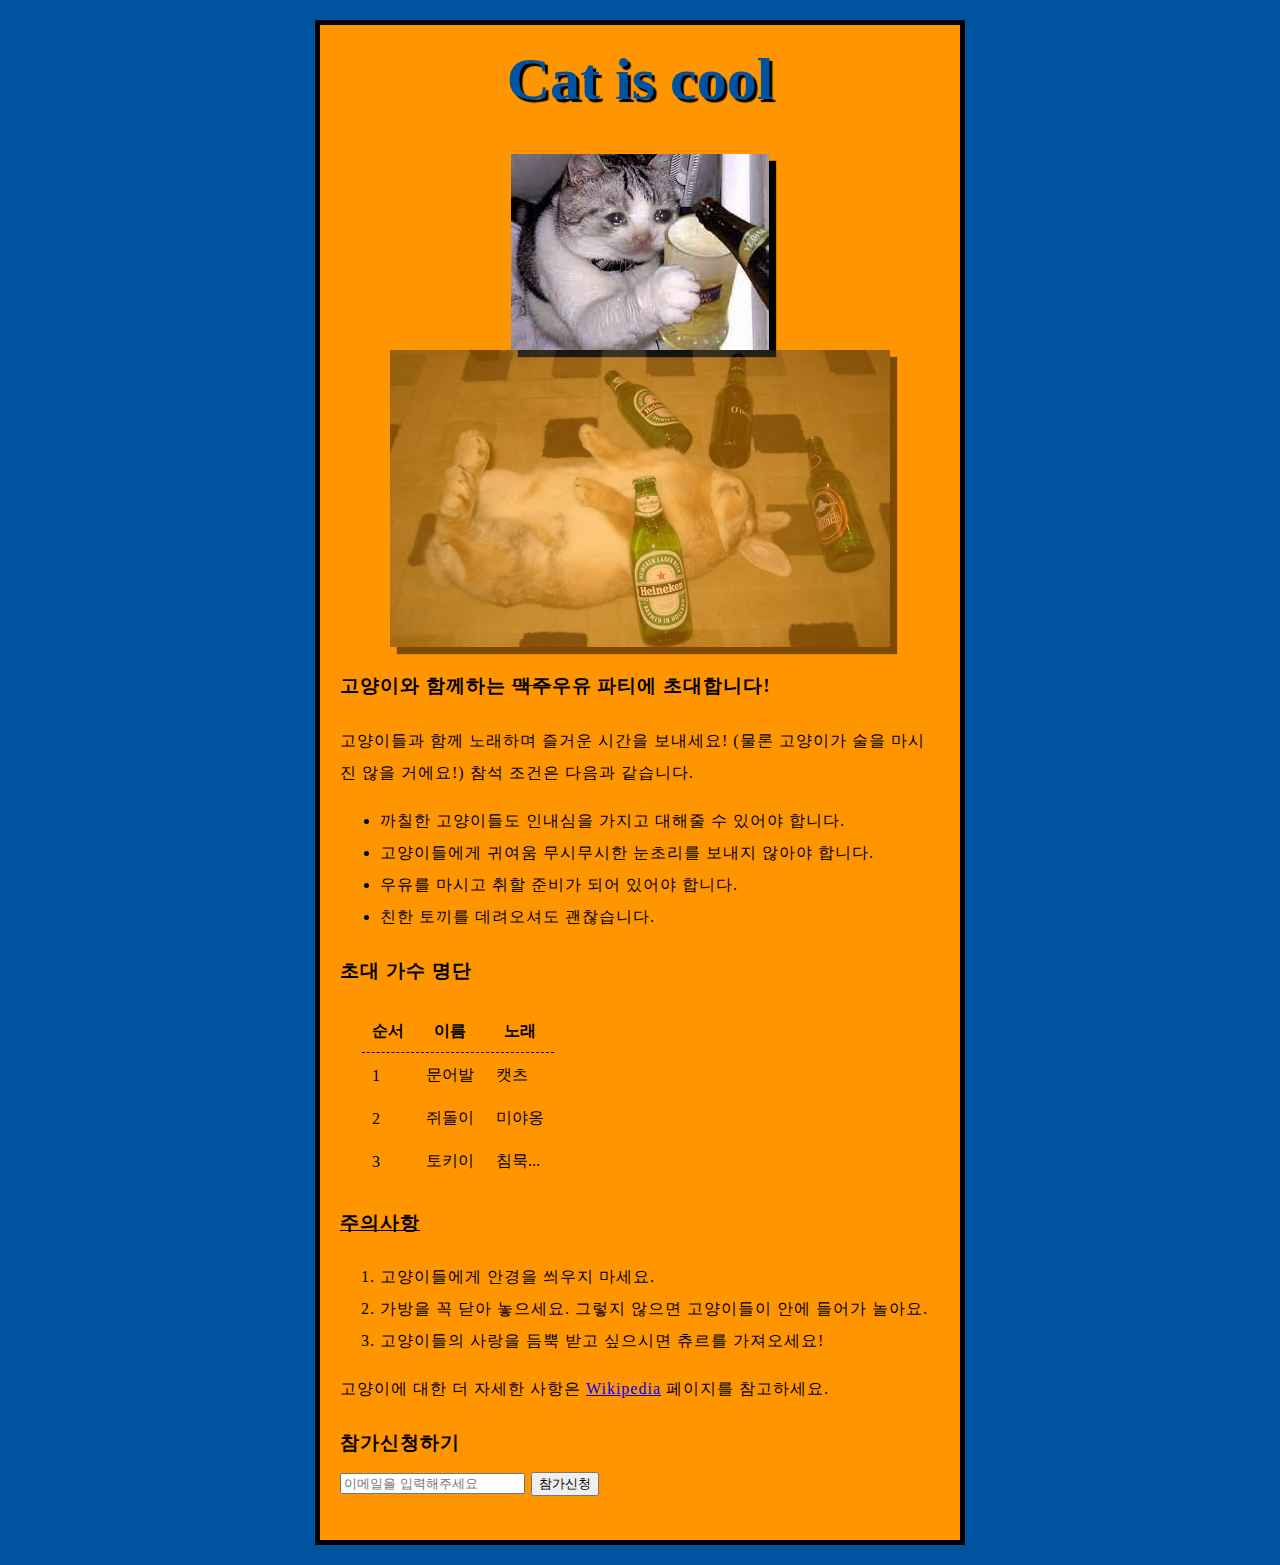
<file: index.html>
<!DOCTYPE html>
<html lang="en">
  <head>
    <meta charset="utf-8">
    <title>My first page</title>
    <link href="style.css" rel="stylesheet" type="text/css">
  </head>
  <body>
    <h1>Cat is cool</h1>
    <div class="container">
      <img src="beer.jpg" alt="beer" class="overlay" />
      <img src="bunny beer.jpeg" alt="bunny beer" class="overlay" />
    </div>
      
    <p class="bold">고양이와 함께하는 <strike>맥주</strike>우유 파티에 초대합니다!</p>

    <p>고양이들과 함께 노래하며 즐거운 시간을 보내세요!
(물론 고양이가 술을 마시진 않을 거에요!) 참석 조건은 다음과 같습니다.</p>

    <ul>
      <li>까칠한 고양이들도 인내심을 가지고 대해줄 수 있어야 합니다.</li>
      <li>고양이들에게 귀여움 무시무시한 눈초리를 보내지 않아야 합니다.</li>
      <li>우유를 마시고 취할 준비가 되어 있어야 합니다.</li>
      <li>친한 토끼를 데려오셔도 괜찮습니다.</li>
    </ul>

    <p class="bold">초대 가수 명단</p>

    <table>
      <thead>
        <th>순서</th>
        <th>이름</th>
        <th>노래</th>
      </thead>
      <tbody>
        <tr>
          <td>1</td>
          <td>문어발</td>
          <td>캣츠</td>
        </tr>
        <tr>
          <td>2</td>
          <td>쥐돌이</td>
          <td>미야옹</td>
        </tr>
        <tr>
          <td>3</td>
          <td>토키이</td>
          <td>침묵...</td>
        </tr>
      </tbody>
    </table>

    <p id="warning" class="bold">주의사항</p>

    <ol>
      <li>고양이들에게 안경을 씌우지 마세요.</li>
      <li>가방을 꼭 닫아 놓으세요. 그렇지 않으면 고양이들이 안에 들어가 놀아요.</li>
      <li>고양이들의 사랑을 듬뿍 받고 싶으시면 츄르를 가져오세요!</li>
    </ol>

    <p>고양이에 대한 더 자세한 사항은 <a href="https://en.wikipedia.org/wiki/Cat">Wikipedia</a> 페이지를 참고하세요.</p>

    <p class="bold">
      참가신청하기<br />
      <input name="name" placeholder="이메일을 입력해주세요" />
      <button onClick="alert('신청완료')">참가신청</button>
    </p>
  </body>
</html>
</file>
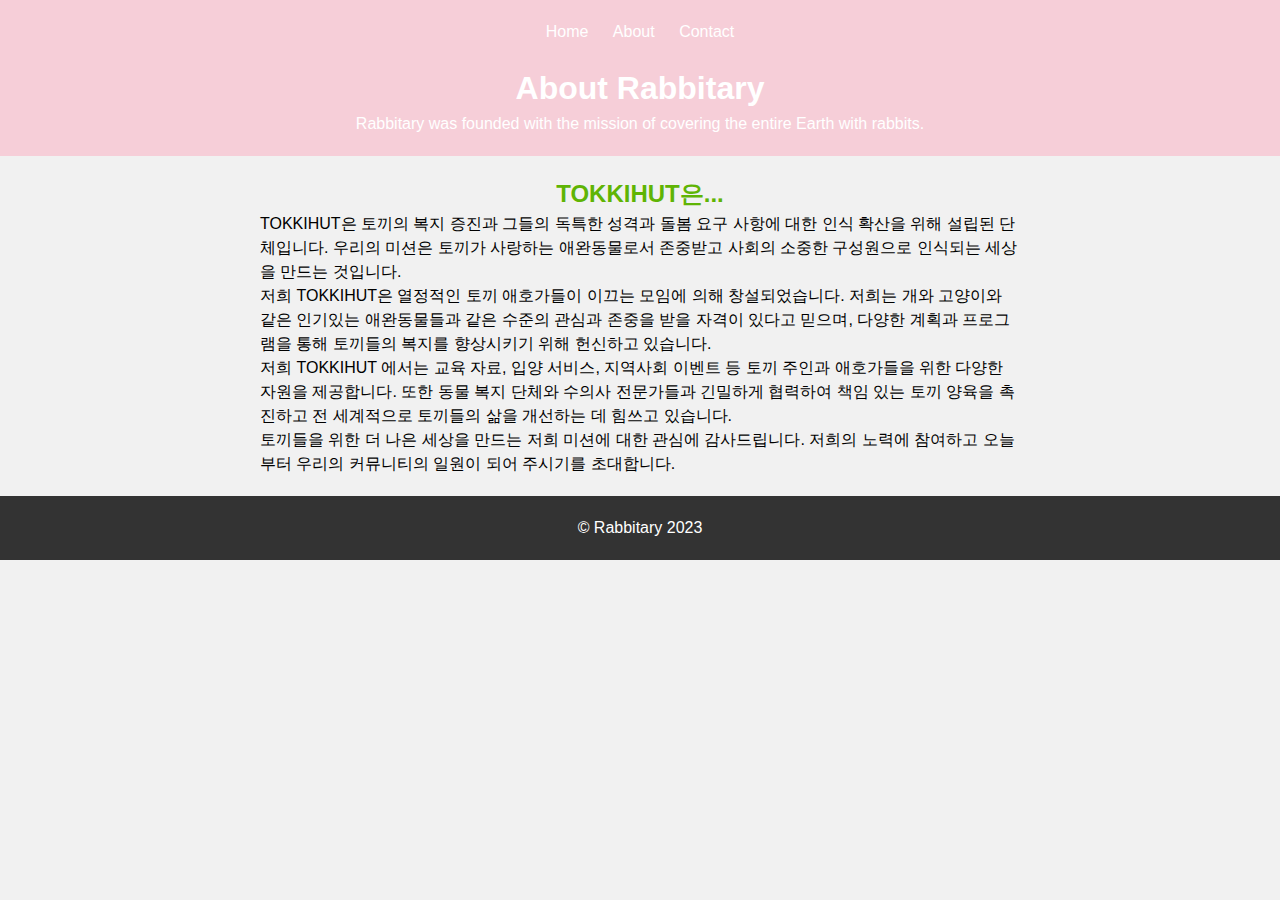
<file: chatgpt/about.html>
<!DOCTYPE html>
<html lang="en">
<head>
  <meta charset="UTF-8">
  <title>TOKKIHUT - About</title>
  <link rel="stylesheet" href="style.css">
</head>
<body>
  <header>
    <nav>
      <ul>
        <li><a href="rabbitary.html">Home</a></li>
        <li><a href="#">About</a></li>
        <li><a href="#">Contact</a></li>
      </ul>
    </nav>
    <h1>About Rabbitary</h1>
    <p>Rabbitary was founded with the mission of covering the entire Earth with rabbits.</p>
  </header>
  
  <main>
    <h2>TOKKIHUT은...</h2>
    <p>TOKKIHUT은 토끼의 복지 증진과 그들의 독특한 성격과 돌봄 요구 사항에 대한 인식 확산을 위해 설립된 단체입니다. 우리의 미션은 토끼가 사랑하는 애완동물로서 존중받고 사회의 소중한 구성원으로 인식되는 세상을 만드는 것입니다.</p>
    <p>저희 TOKKIHUT은 열정적인 토끼 애호가들이 이끄는 모임에 의해 창설되었습니다. 저희는 개와 고양이와 같은 인기있는 애완동물들과 같은 수준의 관심과 존중을 받을 자격이 있다고 믿으며, 다양한 계획과 프로그램을 통해 토끼들의 복지를 향상시키기 위해 헌신하고 있습니다.</p>
    <p>저희 TOKKIHUT 에서는 교육 자료, 입양 서비스, 지역사회 이벤트 등 토끼 주인과 애호가들을 위한 다양한 자원을 제공합니다. 또한 동물 복지 단체와 수의사 전문가들과 긴밀하게 협력하여 책임 있는 토끼 양육을 촉진하고 전 세계적으로 토끼들의 삶을 개선하는 데 힘쓰고 있습니다.</p>
    <p>토끼들을 위한 더 나은 세상을 만드는 저희 미션에 대한 관심에 감사드립니다. 저희의 노력에 참여하고 오늘부터 우리의 커뮤니티의 일원이 되어 주시기를 초대합니다.</p>
  </main>
  
  <footer>
    <p>&copy; Rabbitary 2023</p>
  </footer>
  
  <script src="script.js"></script>
</body>
</html>
</file>
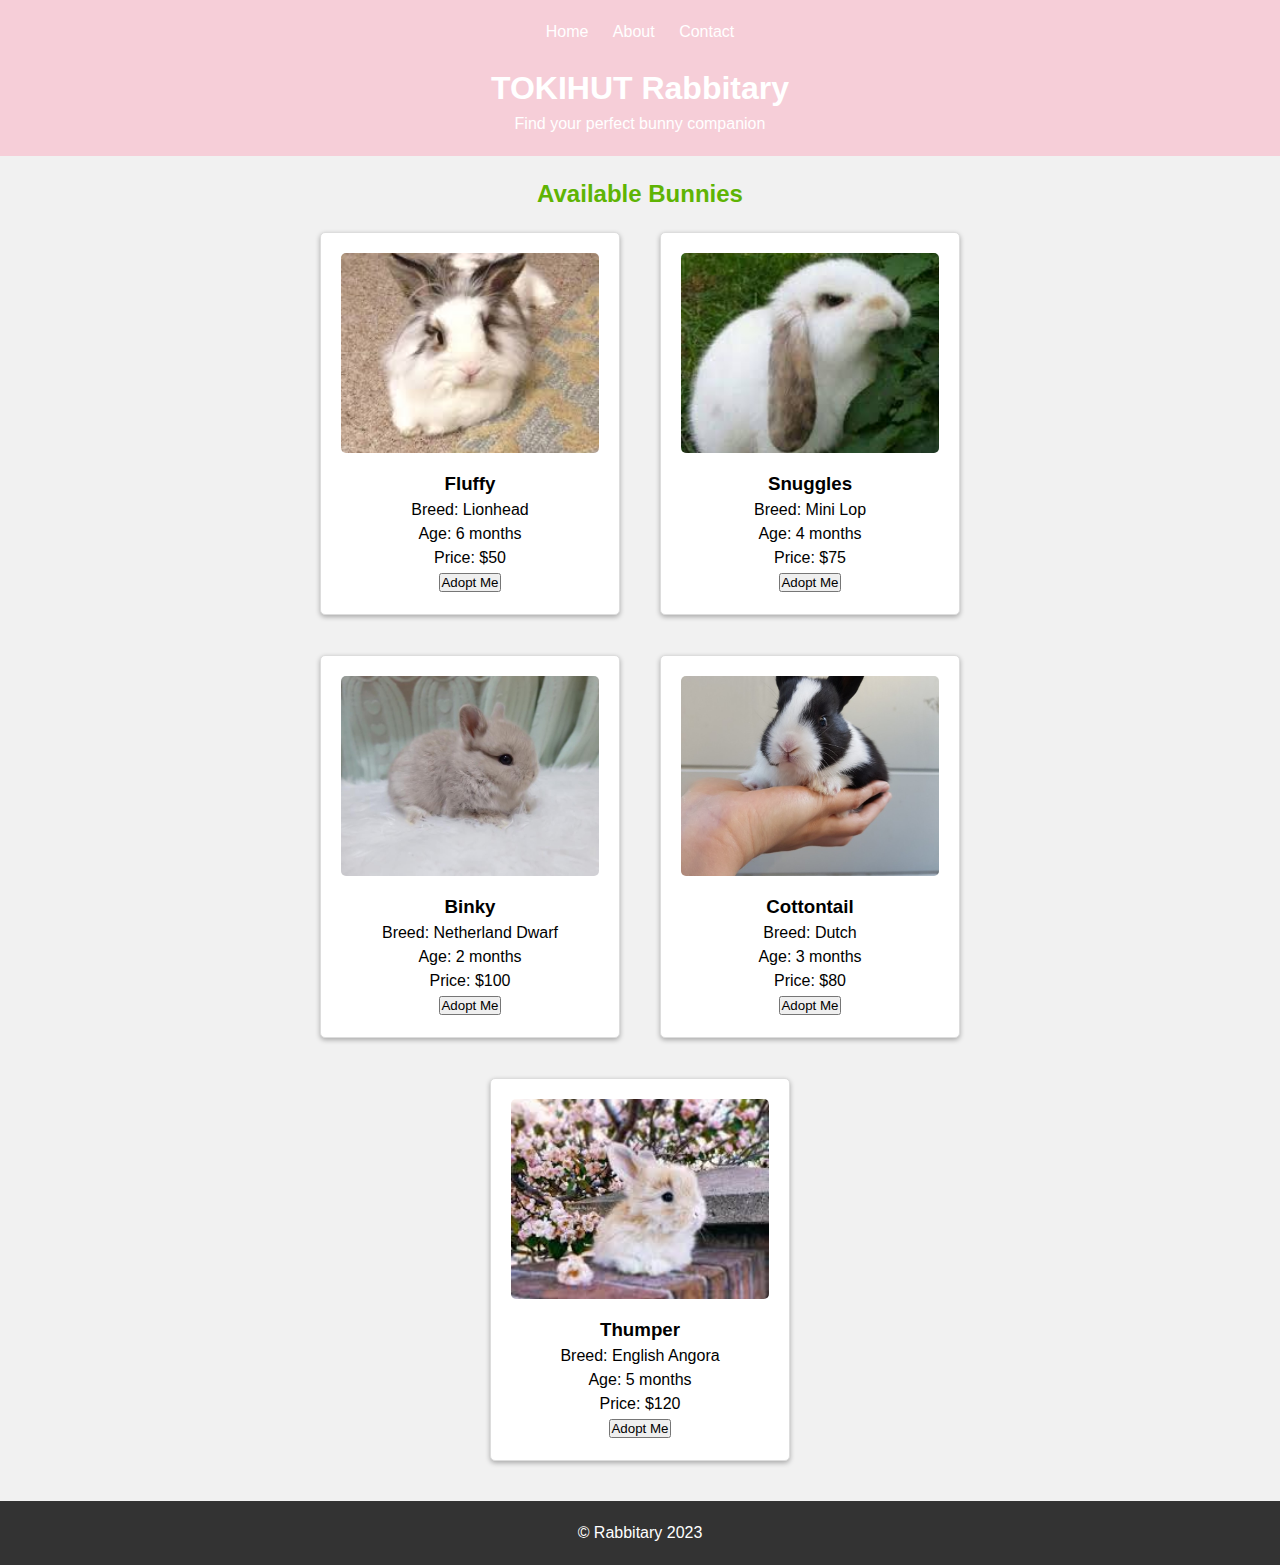
<file: chatgpt/rabbitary.html>
<!DOCTYPE html>
<html lang="en">
<head>
  <meta charset="UTF-8">
  <title> TOKIHUT - Home</title>
  <link rel="stylesheet" href="style.css">
</head>
<body>
  <header>
    <nav>
      <ul>
        <li><a href="#">Home</a></li>
        <li><a href="about.html">About</a></li>
        <li><a href="#">Contact</a></li>
      </ul>
    </nav>
    <h1>TOKIHUT Rabbitary</h1>
    <p>Find your perfect bunny companion</p>
  </header>
  
  <main>
    <h2>Available Bunnies</h2>
    <div class="bunny-container">
      <div class="bunny-card">
        <img src="\chatgpt/src/lionhead.jpeg" alt="Bunny 1">
        <h3>Fluffy</h3>
        <p>Breed: Lionhead</p>
        <p>Age: 6 months</p>
        <p>Price: $50</p>
        <button>Adopt Me</button>
      </div>
      <div class="bunny-card">
        <img src="\chatgpt/src/minilop.jpeg" alt="Bunny 2">
        <h3>Snuggles</h3>
        <p>Breed: Mini Lop</p>
        <p>Age: 4 months</p>
        <p>Price: $75</p>
        <button>Adopt Me</button>
      </div>
      <div class="bunny-card">
        <img src="\chatgpt/src/Dwarf.jpeg" alt="Bunny 3">
        <h3>Binky</h3>
        <p>Breed: Netherland Dwarf</p>
        <p>Age: 2 months</p>
        <p>Price: $100</p>
        <button>Adopt Me</button>
      </div>
      <div class="bunny-card">
        <img src="\chatgpt/src/dutch.jpg" alt="Bunny 4">
        <h3>Cottontail</h3>
        <p>Breed: Dutch</p>
        <p>Age: 3 months</p>
        <p>Price: $80</p>
        <button>Adopt Me</button>
      </div>
      <div class="bunny-card">
        <img src="\chatgpt\src\angora.jpeg" alt="Bunny 5" />
        <h3>Thumper</h3>
        <p>Breed: English Angora</p>
        <p>Age: 5 months</p>
        <p>Price: $120</p>
        <button>Adopt Me</button>
      </div>
    </div>
  </main>
  
  <footer>
    <p>&copy; Rabbitary 2023</p>
  </footer>
  
  <script src="script.js"></script>
</body>
</html>
</file>
<file: style.css>
html {
  font-size: 16px;
}

html {
  background-color: #00539F;
}

body {
  width: 600px;
  margin: 20px auto;
  background-color: #FF9500;
  padding: 0 20px 20px 20px;
  border: 5px solid black;

  position: relative;
}

h1 {
  font-size: 60px;
  text-align: center;
  margin: 0;
  padding: 20px 0;
  color: #00539F;
  text-shadow: 3px 3px 1px black;
  
}

p, li {
  line-height: 2;
  letter-spacing: 1px;
}

p.bold {
  font-weight: 600;
  font-size: 1.2rem;
}

#warning {
  text-decoration: underline;
}

table {
  margin-left: 20px;
}

th {
  padding: 10px;
  border-bottom: 1px dashed;
}

td {
  padding: 10px;
}

.container {
  width: 600px;
  margin: 20px auto;
  position: relative;
}

img.overlay {
 
  display: block;
  margin: 0 auto;
  top: 0;
  left: 0;
  box-shadow: 7px 7px 1px black;
  
}

img.overlay:nth-of-type(2) {
  opacity: 0.5;
}

a:hover {
  color: #c00;
}
</file>
<file: chatgpt/style.css>
/* Reset styles */
* {
    box-sizing: border-box;
    margin: 0;
    padding: 0;
  }
  
  /* Body styles */
  body {
    font-family: Arial, sans-serif;
    font-size: 16px;
    line-height: 1.5;
    background-color: #f1f1f1;
  }
  
  /* Header styles */
  header {
    background-color: #F6CED8;
    color: #fff;
    text-align: center;
    padding: 20px;
  }
  
  nav ul {
    list-style: none;
    margin: 0;
    padding: 0;
  }
  
  nav li {
    display: inline-block;
    margin: 0 10px;
  }
  
  nav a {
    color: #fff;
    text-decoration: none;
  }
  
  h1 {
    margin-top: 20px;
  }
  
  /* Main content styles */
  main {
    max-width: 800px;
    margin: 0 auto;
    padding: 20px;
  }
  
  h2 {
    color: #5FB404;
    text-align: center;
  }
  
  .bunny-container {
    display: flex;
    flex-wrap: wrap;
    justify-content: center;
  }
  
  .bunny-card {
    width: 300px;
    margin: 20px;
    padding: 20px;
    border: 1px solid #ddd;
    border-radius: 5px;
    text-align: center;
    background-color: #fff;
    box-shadow: 0 2px 5px rgba(0, 0, 0, 0.3);
  }
  
  .bunny-card img {
    width: 100%;
    height: 200px;
    object-fit: cover;
    border-radius: 5px;
    margin-bottom: 10px;
  }
  
  /* Footer styles */
  footer {
    background-color: #333;
    color: #fff;
    text-align: center;
    padding: 20px;
  }
</file>
